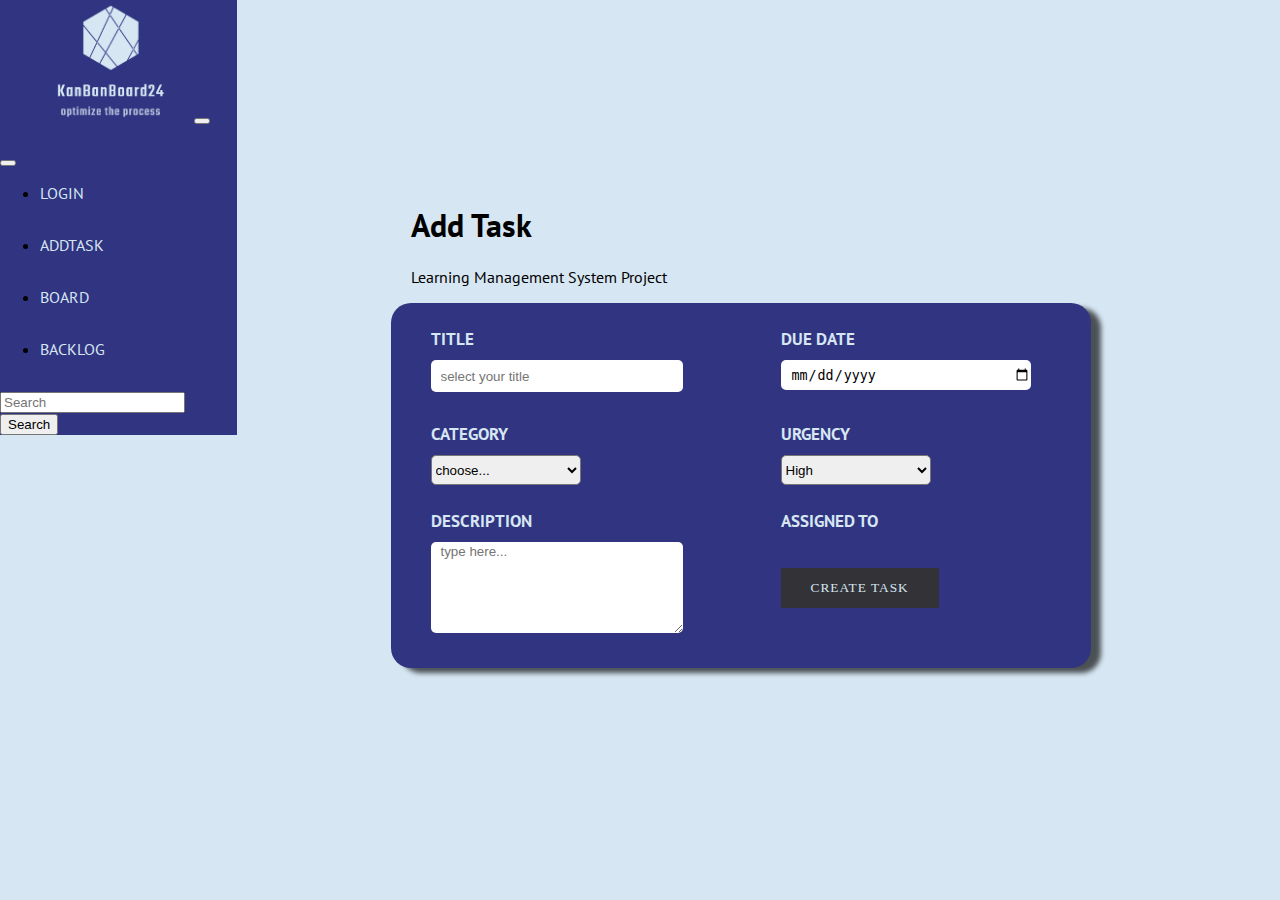
<file: add_task.html>
<!DOCTYPE html>
<html lang="en">

<head>
    <meta charset="UTF-8">
    <meta http-equiv="X-UA-Compatible" content="IE=edge">
    <meta name="viewport" content="width=device-width, initial-scale=1.0">
    <link href="https://cdn.jsdelivr.net/npm/bootstrap@5.1.3/dist/css/bootstrap.min.css" rel="stylesheet"
        integrity="sha384-1BmE4kWBq78iYhFldvKuhfTAU6auU8tT94WrHftjDbrCEXSU1oBoqyl2QvZ6jIW3" crossorigin="anonymous">
    <script src="https://cdn.jsdelivr.net/npm/bootstrap@5.1.3/dist/js/bootstrap.bundle.min.js"
        integrity="sha384-ka7Sk0Gln4gmtz2MlQnikT1wXgYsOg+OMhuP+IlRH9sENBO0LRn5q+8nbTov4+1p"
        crossorigin="anonymous"></script>
    <script src="includeHTML.js"></script>
    <link rel="stylesheet" href="./templates/header.css">


    <link rel="preconnect" href="https://fonts.googleapis.com">
    <link rel="preconnect" href="https://fonts.gstatic.com" crossorigin>
    <link href="https://fonts.googleapis.com/css2?family=PT+Sans:ital,wght@0,400;0,700;1,400;1,700&display=swap"
        rel="stylesheet">

    <script src="add-task.js"></script>
    <script src="./mini_backend.js"></script>
    <script src="board.js"></script>

    <title>AddTask</title>

    <style>
        body {
            margin: 0%;
            font-family: 'PT Sans', sans-serif !important;
            display: flex;
            justify-content: center;
            background-color: #D6E6F2;
            height: 100vh;
        }

        h4 {
            margin: 10px !important;
            margin-left: 0px !important;
            font-size: 17px !important;
            color: #D6E6F2 !important;
        }

        .all-box {
            width: 60%;
            margin: 12%;
        }

        .box1 {
            margin-left: 20px;
            margin-top: 50px;
        }

        .box2 {
            width: 700px;
            height: 365px;
            border-radius: 20px;
            margin-right: 20%;
            box-shadow: 10px 5px 5px rgba(0, 0, 0, 0.651);
            background-color: rgb(48, 52, 129);
        }

        .title-date {
            display: flex;
            flex-direction: row;
            justify-content: space-around;
            height: 95px;
            padding-top: 15px;
        }

        .title {
            width: 270px;
        }

        .title-field {
            height: 30px;
            width: 240px;
            border-radius: 5px;
            border: none;
            padding-left: 10px;
        }

        .date {
            width: 270px;
        }

        .category-priority {
            display: flex;
            flex-direction: row;
            height: 87px;
            justify-content: space-around;
        }

        .cat-prio {
            border-radius: 5px;
            height: 30px;
            width: 150px;
        }

        .category {
            width: 270px;
        }

        .priority {
            width: 270px;
        }

        .description-member {
            display: flex;
            flex-direction: row;
            height: 115px;
            justify-content: space-around;
        }

        .description {
            width: 270px;
        }

        .description-field {
            height: 87px;
            width: 240px;
            border-radius: 5px;
            border: none;
            padding-left: 10px;
            font-family: sans-serif !important;
        }

        .member {
            width: 270px;
        }




        .btn-flip {
            opacity: 1;
            outline: 0;
            color: #fff;
            line-height: 40px;
            position: relative;
            text-align: center;
            letter-spacing: 1px;
            display: inline-block;
            text-decoration: none;
            font-family: "Open Sans";
            text-transform: uppercase;
            background-color: rgb(48, 52, 129);
            border: none;
            margin-top: 25px;
            margin-left: -6px;
            cursor: pointer;
        }

        .btn-flip:hover:after {
            opacity: 1;
            transform: translateY(0) rotateX(0);
        }

        .btn-flip:hover:before {
            opacity: 0;
            transform: translateY(50%) rotateX(90deg);
        }

        .btn-flip:after {
            top: 0;
            left: 0;
            opacity: 0;
            width: 100%;
            color: #323237;
            display: block;
            transition: 0.5s;
            position: absolute;
            background: #bbbbbbb4;
            content: attr(data-back);
            transform: translateY(-50%) rotateX(90deg);
        }

        .btn-flip:before {
            top: 0;
            left: 0;
            opacity: 1;
            color: #D6E6F2;
            display: block;
            padding: 0 30px;
            line-height: 40px;
            transition: 0.5s;
            position: relative;
            background: #323237;
            content: attr(data-front);
            transform: translateY(0) rotateX(0);
        }
    </style>

    <script>
        setURL('https://sean-gerigk.developerakademie.net/smallest_backend_ever');

        async function init() {
            await downloadFromServer();
            tasks = JSON.parse(backend.getItem('tasks')) || [];
        }
    </script>

</head>

<body onload="init(), includeHTML()">

    <div w3-include-html="./templates/header.html"></div>

    <div class="all-box">



        <div class="box1">
            <h1><b>Add Task</b></h1>
            <p class="font">Learning Management System Project</p>
        </div>



        <div class="box2">

            <div class="title-date">

                <div class="title">
                    <h4>TITLE</h4>
                    <input placeholder="select your title" type="text" class="title-field" id="title_field">
                </div>

                <div class="date">
                    <h4>DUE DATE</h4>
                    <input type="date" class="title-field" id="start" name="trip-start"
                        value="?php echo date('Y-m-d'); ?" min="2018-01-01" max="2021-12-31">
                </div>

            </div>


            <div class="category-priority">
                <div class="category">

                    <h4>CATEGORY</h4>

                    <select class="cat-prio" id="cat">
                        <option value="" disabled selected>choose...</option>
                        <option value="IT-Management">IT-Management</option>
                        <option value="Purchasing">Purchasing</option>
                        <option value="Sales-Management">Sales-Management</option>
                        <option value="Logistic-Management">Logistic-Management</option>
                    </select>
                </div>




                <div class="priority">
                    <h4>URGENCY</h4>
                    <select class="cat-prio" id="cat-prio">
                        <option id="low" value="low">Low</option>
                        <option id="medium"value="medium">Medium</option>
                        <option id="high"value="high" selected>High</option>
                    </select>

                </div>

            </div>

            <div class="description-member">
                <div class="description">

                    <h4>DESCRIPTION</h4>

                    <textarea class="description-field" placeholder="type here..." id="description" cols="30"
                        rows="10"></textarea>
                </div>

                <div class="member">
                    <h4>ASSIGNED TO</h4>
                    <button onclick="addTasks()" class="btn-flip" data-back="Success" data-front="Create Task"></button>
                </div>

            </div>
        </div>
    </div>
    </div>


    </div>



</body>

</html>
</file>
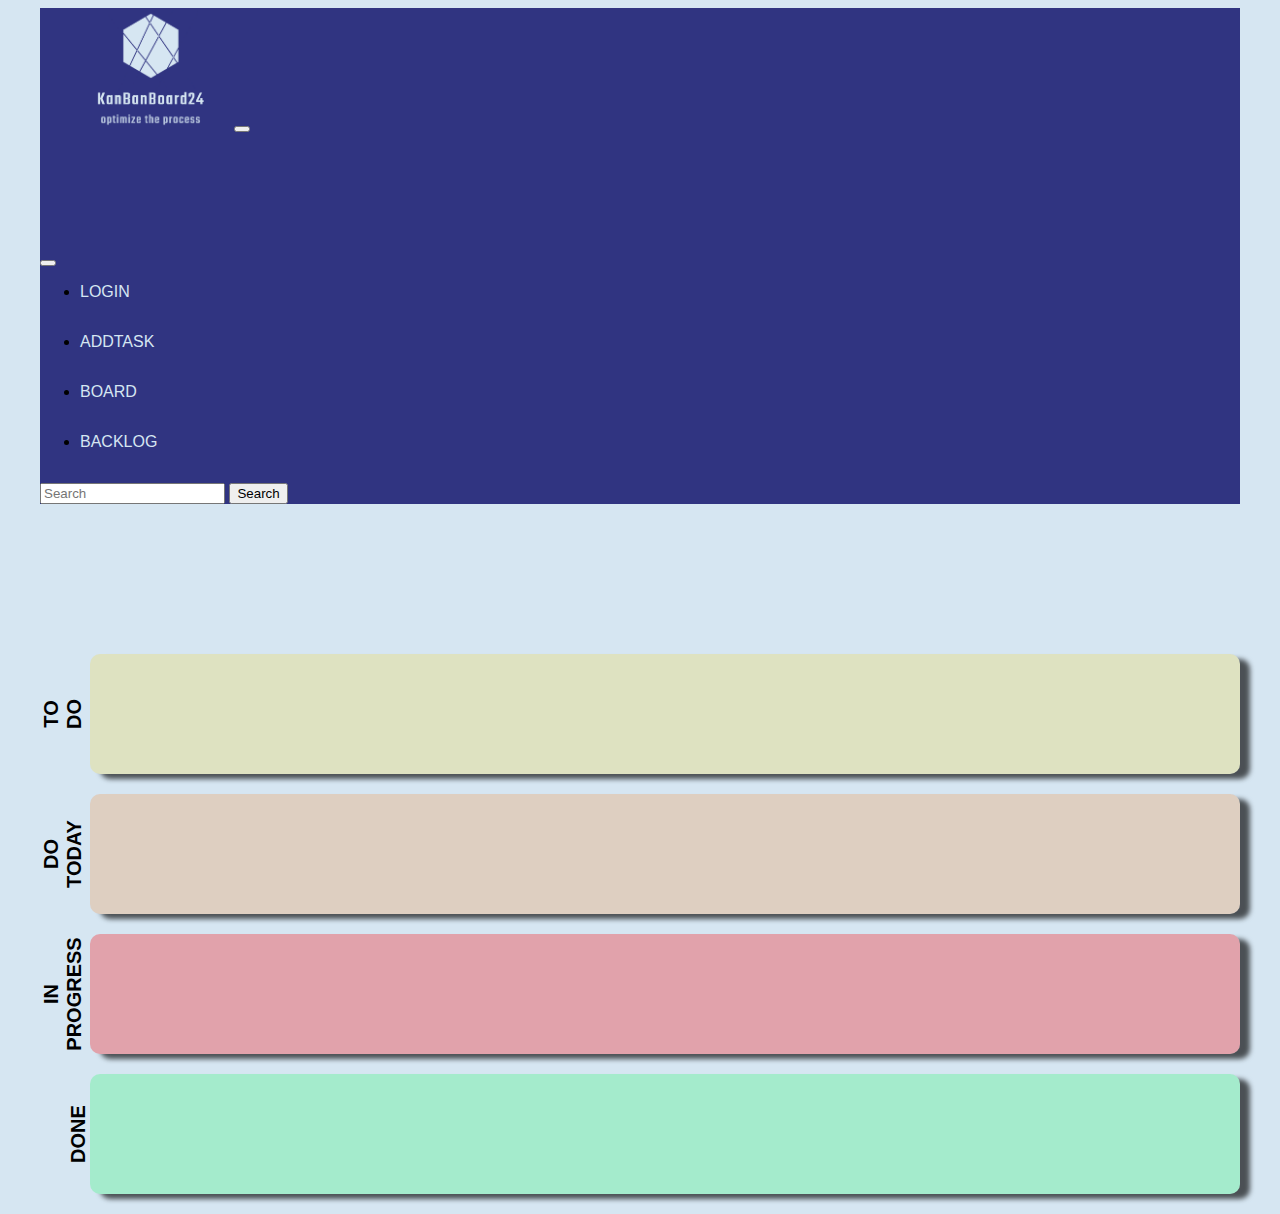
<file: board.html>
<!DOCTYPE html>
<html lang="en">

<head>
    <meta charset="UTF-8">
    <meta http-equiv="X-UA-Compatible" content="IE=edge">
    <meta name="viewport" content="width=device-width, initial-scale=1.0">
    <title>Kanban Board</title>
    <link href="https://cdn.jsdelivr.net/npm/bootstrap@5.1.3/dist/css/bootstrap.min.css" rel="stylesheet"
        integrity="sha384-1BmE4kWBq78iYhFldvKuhfTAU6auU8tT94WrHftjDbrCEXSU1oBoqyl2QvZ6jIW3" crossorigin="anonymous">
    <script src="https://cdn.jsdelivr.net/npm/bootstrap@5.1.3/dist/js/bootstrap.bundle.min.js"
        integrity="sha384-ka7Sk0Gln4gmtz2MlQnikT1wXgYsOg+OMhuP+IlRH9sENBO0LRn5q+8nbTov4+1p"
        crossorigin="anonymous"></script>
    <link rel="stylesheet" href="board.css">
    <script src="board.js"></script>
    <script src="includeHTML.js"></script>
    <link rel="stylesheet" href="./templates/header.css">
    <script src="add-task.js"></script>
    <script src="./mini_backend.js"></script>
    <script>
        setURL('https://sean-gerigk.developerakademie.net/smallest_backend_ever');

        async function init() {
            await downloadFromServer();
            tasks = JSON.parse(backend.getItem('tasks')) || [];
            updateHTML();
        }
    </script>
</head>

<body onload="init(), includeHTML()">

    <div w3-include-html="./templates/header.html"></div>

    <div class="textAndField margin">
        <div>
            <h4>TO DO</h4>
        </div>
        <div id="todo" ondrop="moveTo('todo')" ondragover="allowDrop(event)" class="board-card  bg1">
           
        </div>
    </div>


    <div class="textAndField">
        <div>
            <h4>DO TODAY</h4>
        </div>
        <div id="dotoday" ondrop="moveTo('dotoday')" ondragover="allowDrop(event)" class="board-card  bg2"></div>
    </div>

    <div class="textAndField">
        <div>
            <h4>IN PROGRESS</h4>
        </div>
        <div id="inprogress" ondrop="moveTo('inprogress')" ondragover="allowDrop(event)" class="board-card  bg3"></div>
    </div>


    <div class="textAndField">
        <div>
            <h5>DONE</h5>
        </div>
        <div id="done" ondrop="moveTo('done')" ondragover="allowDrop(event)" class="board-card bg4"></div>
    </div>


</body>

</html>
</file>
<file: templates/header.css>
.bg-light {
    background-color: rgb(48, 52, 129) !important;
    z-index: 0 !important;
}
.container-fluid img {
    width: 160px !important;
    height: auto;
    margin-top: 0 !important;
    margin-left: 30px !important;
    margin-bottom: 0 !important;
   
}

.navbar-light .navbar-toggler:hover {
    color: rgba(255, 255, 255, 0.849) !important;
    border-color: rgba(255, 255, 255, 0.87) 2px !important;
    
    
}

/* Hintergrundfarbe vom Klappmenu */
.offcanvas-header {
    background-color: rgb(48, 52, 129) !important;
}

.offcanvas-body {
    background-color: rgb(48, 52, 129) !important;
}

.nav-link {
    color: #d6e6f2 !important;
}

.btn1 {
    color: #d6e6f2;
    cursor: pointer;
    display: block;
    font-size: 16px;
    font-weight: 300;
    margin: 0 0 2em;
    max-width: 160px;
    position: relative;
    text-decoration: none;
    text-transform: uppercase;
    width: 100%;
}

.btn-2 {
    letter-spacing: 0;
}

.btn-2:hover,
.btn-2:active {
    letter-spacing: 5px;
}

.btn-2:after,
.btn-2:before {
    backface-visibility: hidden;
    border: 1px solid rgba(#d6e6f2, 0);
    bottom: 0px;
    content: " ";
    display: block;
    margin: 0 auto;
    position: relative;
    transition: all 280ms ease-in-out;
    width: 0;
}

.btn-2:hover:after,
.btn-2:hover:before {
    backface-visibility: hidden;
    border-color: #d6e6f2;
    transition: width 350ms ease-in-out;
    width: 70%;
}

.btn-2:hover:before {
    bottom: auto;
    top: 0;
    width: 70%;
}
</file>
<file: board.css>
body {
  margin-right: 40px;
  margin-left: 40px;
  background-color: #D6E6F2;
  font-family: 'PT Sans', sans-serif !important;
}

.margin {
  margin-top: 150px;
}

.link {
  color: white;
  text-decoration: none;
}


.board-card {
  /*background-color: #D6E6F2;*/
  width: 100%;
  height: 120px;
  border-radius: 10px;
  box-shadow: 10px 5px 5px rgba(0, 0, 0, 0.651);
  display: flex;
  overflow: inherit;
  flex-wrap: wrap;
}

.dropdown {
  padding: 5px;
}

.textAndField {
  display: flex;
  align-items: center;
  margin-bottom: 20px;
}


div h4 {
  width: 50px;
  height: 50px;
  transform: rotate(270deg);
  display: flex;
  justify-content: center;
  text-align: center;
  font-size: 20px;

}

div h5 {
  width: 50px;
  height: 50px;
  transform: rotate(270deg);
  display: flex;
  justify-content: center;
  align-items: flex-end;
  font-size: 20px;

}




.bg1 {
  background-color: rgba(255, 208, 0, 0.199);
}

.bg2 {
  background-color: rgba(255, 115, 0, 0.199);
}

.bg3 {
  background-color: rgba(250, 0, 0, 0.295);
}

.bg4 {
  background-color: rgba(0, 255, 76, 0.233);
}

.flex {
  display: flex;
  flex-direction: column-reverse;
  align-items: center;
  justify-content: start;

}

.popupi {
  font-size: 15px;
  font-weight: bold;
}

.popupButton {
  width: auto;
  height: 35px;
  border-radius: 5px;
  margin: 2px;
  border: none;
}

.popup {
  position: relative;
  display: inline-block;
  cursor: pointer;
  width: auto;
  height: 35px;
  border-radius: 5px;
  margin: 4px;
  padding: 3px;
}




.popuptext {
  visibility: hidden;
  width: 160px;
  background-color: #555;
  color: #fff;
  text-align: center;
  justify-content: center;
  border-radius: 6px;
  padding: 8px 0;
  position: absolute;
  z-index: 1;
  bottom: 125%;
  left: 50%;
  margin-left: -80px;
}


.popuptext::after {
  content: "";
  position: absolute;
  top: 100%;
  left: 50%;
  margin-left: -5px;
  border-width: 5px;
  border-style: solid;
  border-color: rgb(82, 82, 82) transparent transparent transparent;
}

/* Hintergrundfarbe der Notizen im board */
.prioH {
 
  background-color: rgba(247, 43, 104, 0.767);
  
}

.prioM {
  
  background-color: rgb(250, 147, 87);
  
}

.prioL {
  
  background-color: rgb(172, 209, 86);
}
</file>
